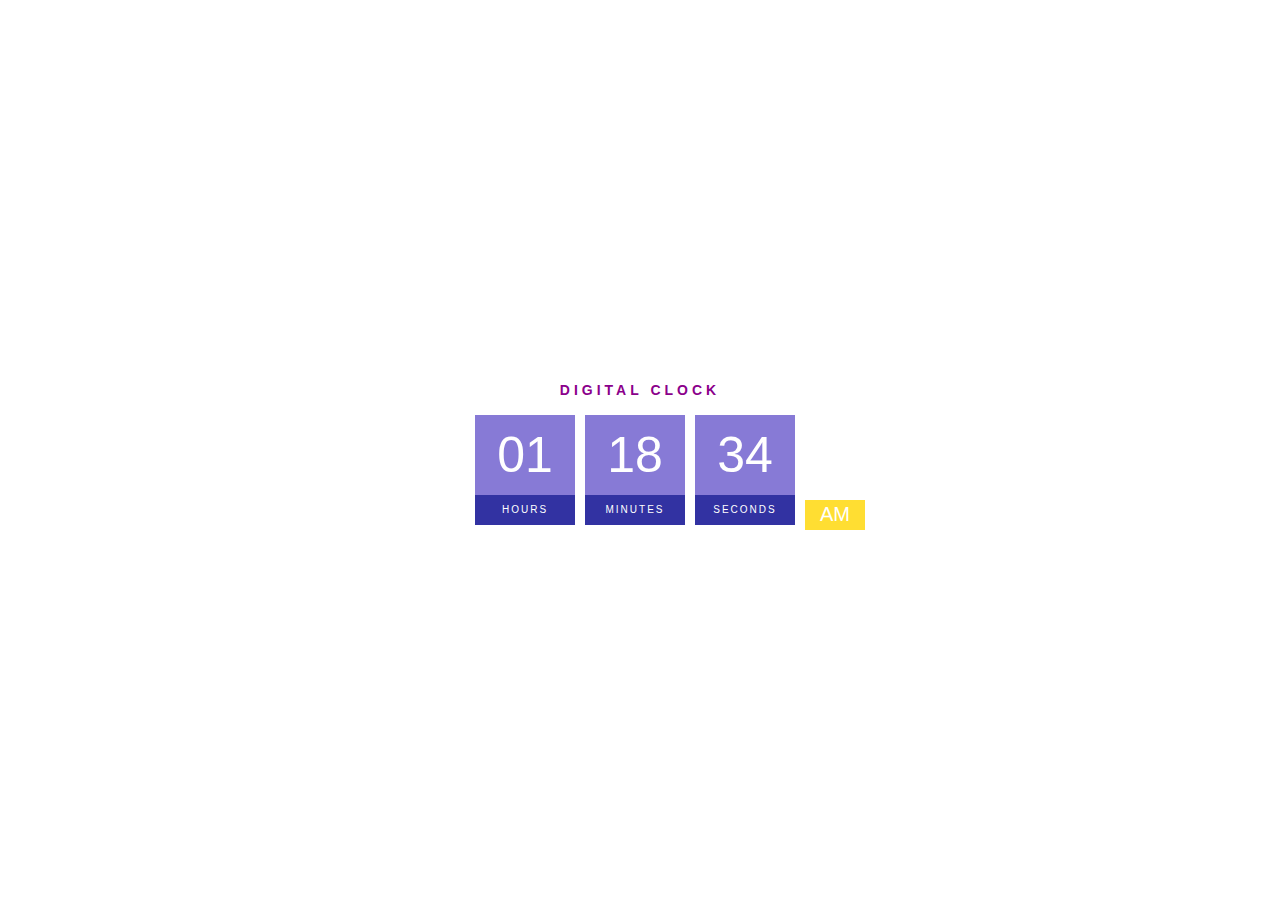
<file: Digital Clock/index.html>
<!DOCTYPE html>
<html lang="en">
<head>
    <meta charset="UTF-8">
    <meta http-equiv="X-UA-Compatible" content="IE=edge">
    <meta name="viewport" content="width=device-width, initial-scale=1.0">
    <title>Digital Clock</title>
    <link rel="stylesheet" href="style.css">
</head>
<body>
    <h2>Digital Clock</h2>
    <div class="clock"> 
    <div>
        <span id="hour">00</span>
        <span class="text">Hours</span>
    
    </div>
    <div>
        <span id="minutes">00</span>
        <span class="text">Minutes</span>
    
    </div>
    <div>
        <span id="seconds">00</span>
        <span class="text">Seconds</span>
    
    </div>
    <div>
        <span id="ampm">AM</span>
         
    
    </div>
    </div>
    <script src="index.js"></script>
</body>
</html>
</file>
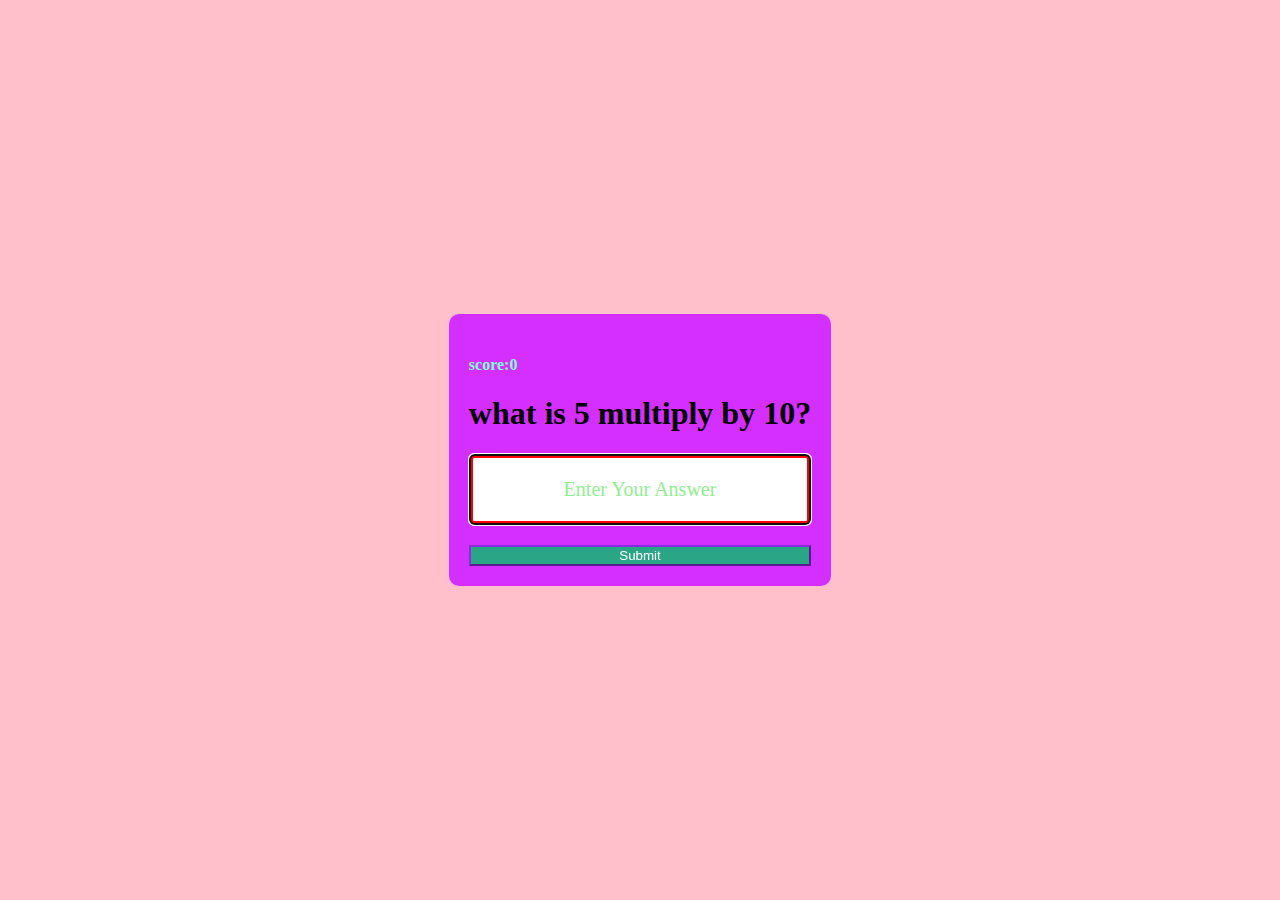
<file: Quiz Multiplication Apps/index.html>
<!DOCTYPE html>
<html lang="en">
<head>
    <meta charset="UTF-8">
    <meta http-equiv="X-UA-Compatible" content="IE=edge">
    <meta name="viewport" content="width=device-width, initial-scale=1.0">
    <title>Quiz Multiplication Apps</title>
    <link rel="stylesheet" href="style.css">

</head>
<body>

    <form action="" class="form" id="form"> 
    
    <h4 class="score" id="score">score:0</h4>
<h1 id="question">What is 1 multiply by 1 ?</h1>
<input type="text" class="input" id="input" placeholder="Enter Your Answer" autofocus autocomplete="off">
<button type="submit" class="btn">Submit</button>
    </form>

    <script src="index.js"></script>
</body>
</html>
</file>
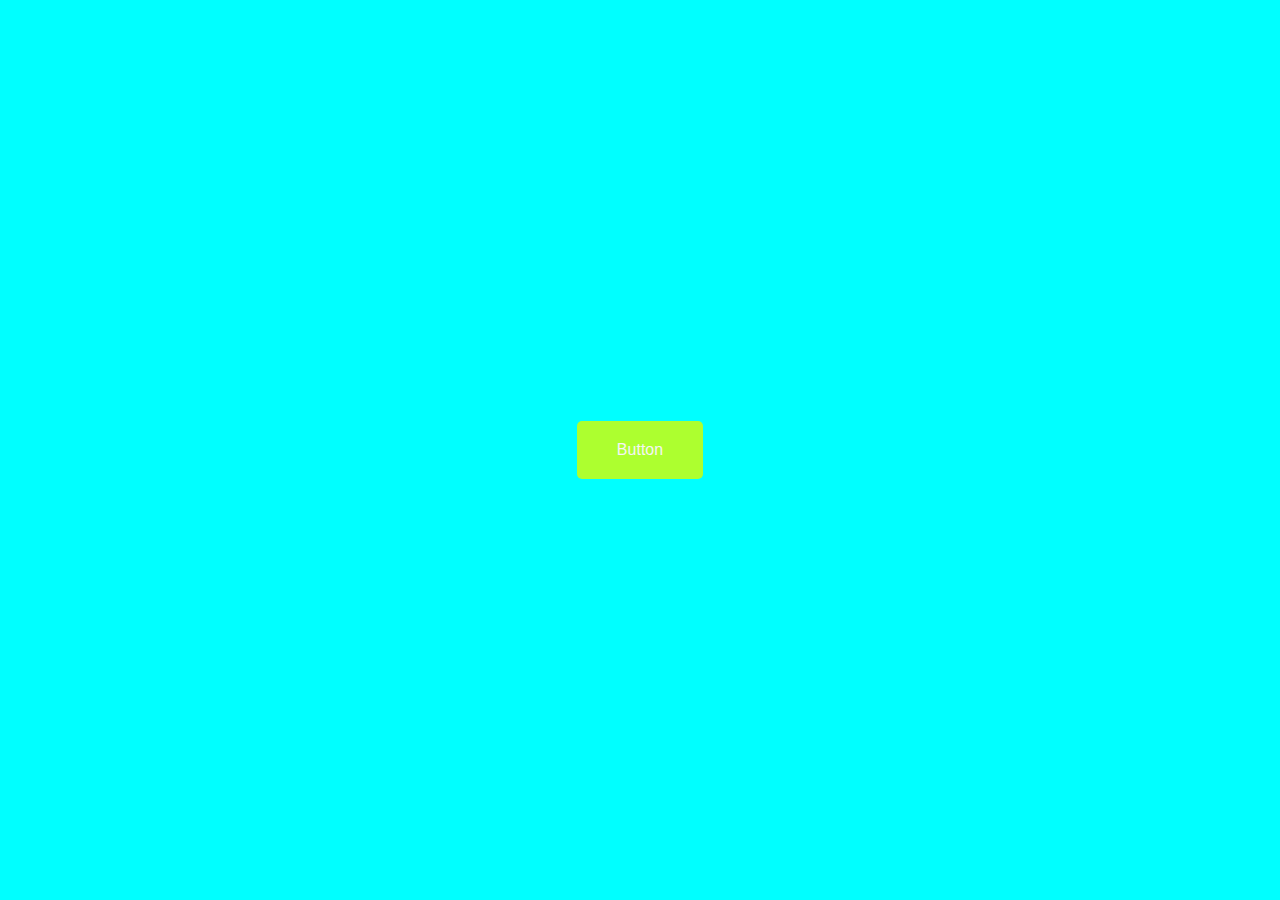
<file: Ripple Effect Button/index.html>
<!DOCTYPE html>
<html lang="en">
<head>
    <meta charset="UTF-8">
    <meta http-equiv="X-UA-Compatible" content="IE=edge">
    <meta name="viewport" content="width=device-width, initial-scale=1.0">
    <title>Button Ripple Effect</title>
    <link rel="stylesheet" href="style.css">
</head>
<body>
    <a href="#" class="btn"><span>Button</span></a>
<script src="index.js"></script>
</body>
</html>
</file>
<file: Digital Clock/style.css>
body{
    font-family: sans-serif;
    margin: 0;
    display: flex;
    flex-direction: column;
    align-items: center;
    height: 100vh;
    justify-content: center;
    background: url("https://images.unsplash.com/photo-1507525428034-b723cf961d3e?ixlib=rb-1.2.1&ixid=MnwxMjA3fDB8MHxzZWFyY2h8Mzl8fG5hdHVyZXxlbnwwfDB8MHx8&auto=format&fit=crop&w=500&q=60");
background-size: cover;
overflow: hidden;
}

h2{
    text-transform: uppercase;
    letter-spacing: 4px;
    font-size: 14px;
    text-align: center;
    color: darkmagenta;
}

 .clock {
    display: flex;
    position: relative;
 }

.clock div {
    margin: 5px;

}

.clock span {

width: 100px;
height: 80px;
background-color: slateblue;
opacity: .8;
color: white;
display: flex;
justify-content: center;
align-items: center;
font-size: 50px;
text-shadow: 2px 2px 4px rgba(0,0,0,.3, green, blue, alpha);
}

.clock .text {
    height: 30px;
    font-size: 10px;
    text-transform: uppercase;
    letter-spacing: 2px;
    background-color: darkblue;
    opacity: .8;
}

.clock #ampm {

    bottom: 0;
    position: absolute;
    width: 60px;
    height: 30px;
    font-size: 20px;
    background-color: gold;
}
</file>
<file: Quiz Multiplication Apps/style.css>
body{
 
    margin: 0;
    display: flex;
    justify-content: center;
    height: 100vh;
    align-items: center;
    text-align: center;
    background-color: pink;
    font-family: cursive;

}

.form {

    background-color: rgb(213, 47, 255);
padding: 20px;
box-shadow: 0 4px 50px rgba(0,0,0 .3, green, blue, alpha);
border-radius: 10px;
margin: 10px;


}

.input{
    display: block;
    width: 100%;
    box-sizing: border-box;
    font-size: 25px;
    text-align: center;
    padding: 10px;
    border: solid 4px  red;
    color: darkgoldenrod;
padding: 20px;
font-size: 20px;
font-family: cursive;
margin: 20px 0;
border-radius: 5px;
box-shadow: 0 2px 4px rgba(0,0,0 .3, green, blue, alpha);
cursor: pointer;


}

.btn:hover{
    filter: brightness(0.9);
    color: brown;

}
.input::placeholder{
    color: lightgreen;
    font-family: cursive;
}

.btn{

    background-color: rgb(42, 165, 134);
    color: white;
    border-color: blueviolet;
    display: block;
    width: 100%;

}

.score{
    color: aquamarine;
    text-align: left;
}
</file>
<file: Ripple Effect Button/style.css>
body{
    margin: 0;
    text-align: center;
    display: flex;
    justify-content: center;
    height: 100vh;
    align-items: center;
    background-color: aqua;
font-family: sans-serif;

 }

 .btn{
    position: relative;
  
  padding: 20px 40px;
    background-color: greenyellow;
border-radius: 5px;
    box-shadow: 0 4px 8px rgba(0, 0,0,.3 green, blue, alpha);
text-decoration: none;
color: whitesmoke;
overflow: hidden;
}

.btn::before{

    content: "";
    position: absolute;

background-color: orangered;
width: 0;
height: 0;
left: var(--xPos);
top: var(--yPos);
transform: translate(-50%,-50%);
border-radius: 50%;
transition: width 0.5s, height 0.5s;

}
.btn:hover::before{
    width: 300px;
    height: 300px;
}

.btn span
{
    position: relative;
    z-index: 1;
}
</file>
